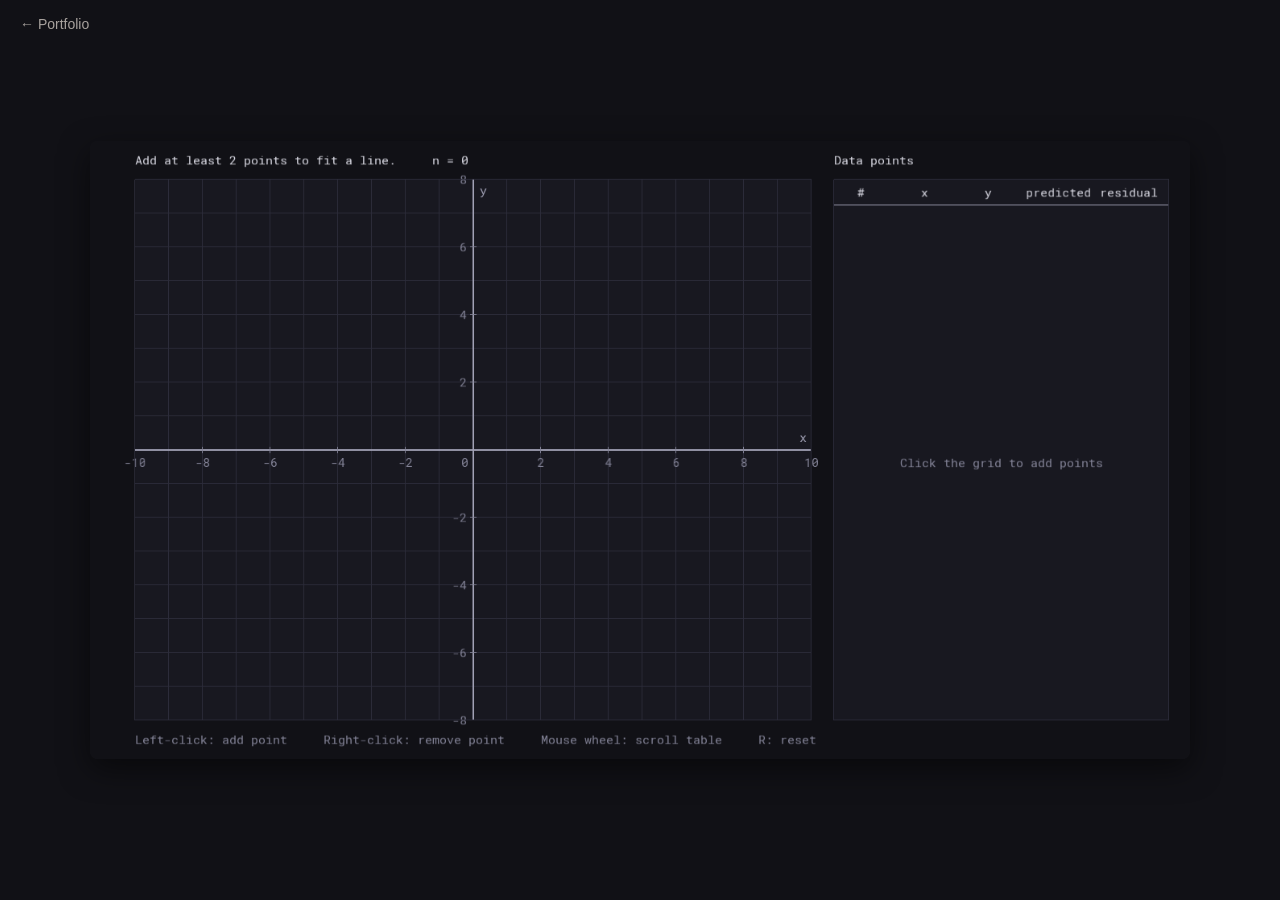
<file: linear-regression/index.html>
<!DOCTYPE html>
<html lang="en">
<head>
    <meta charset="utf-8"/>
    <meta http-equiv="X-UA-Compatible" content="IE=edge" />
    <meta name="viewport" content="width=device-width, initial-scale=1.0, maximum-scale=1.0, user-scalable=0" />
    <title>Linear Regression Visualizer</title>
    
    <style>
        /* Modern, centered page setup */
        body {
            background-color: #111116; /* Matches your portfolio dark color */
            color: #cccccc;
            margin: 0;
            padding: 0;
            display: flex;
            justify-content: center;
            align-items: center;
            min-height: 100vh;
            overflow: hidden; /* Prevents ugly double scrollbars */
            font-family: sans-serif;
        }

        /* Container that scales your canvas automatically */
        .game-wrapper {
        width: 86vw;       /* Squeezes the width to give your text room */
        max-width: 1320px; 
        aspect-ratio: 1366 / 768; 
        position: relative;
        padding: 10px;     /* Adds a safe defensive boundary around the text */
    }

        /* Back link, same role as "← Portfolio" on the job matcher demo */
        .back-link {
            position: fixed;
            top: 16px;
            left: 20px;
            z-index: 10;
            color: #a8a29e;
            font-size: 14px;
            font-weight: 500;
            text-decoration: none;
            transition: color 150ms ease;
        }
        .back-link:hover,
        .back-link:focus-visible { color: #ffffff; }

        canvas {
            width: 100%;
            height: 100%;
            display: block;
            image-rendering: optimizeSpeed;
            touch-action: none;
            border-radius: 8px; /* Smooth rounded corners */
            box-shadow: 0 10px 30px rgba(0, 0, 0, 0.5); /* Nice floating shadow */
        }
    </style>
</head>

<body>
    <a href="/portfolio/#projects" class="back-link">← Portfolio</a>

    <!-- Responsive wrapper to prevent clipping -->
    <div class="game-wrapper">
        <canvas id="canvas" width="1366" height="768">
            <p>Your browser doesn't support HTML5 canvas.</p>
        </canvas>
    </div>

    <!-- Main Game Logic Script (Make sure underscores match) -->
    <script type="text/javascript" src="regression_data/Lin_Reg.js?cachebust=1790392115"></script>
    <script>window.onload = GameMaker_Init;</script>
</body>
</html>
</file>
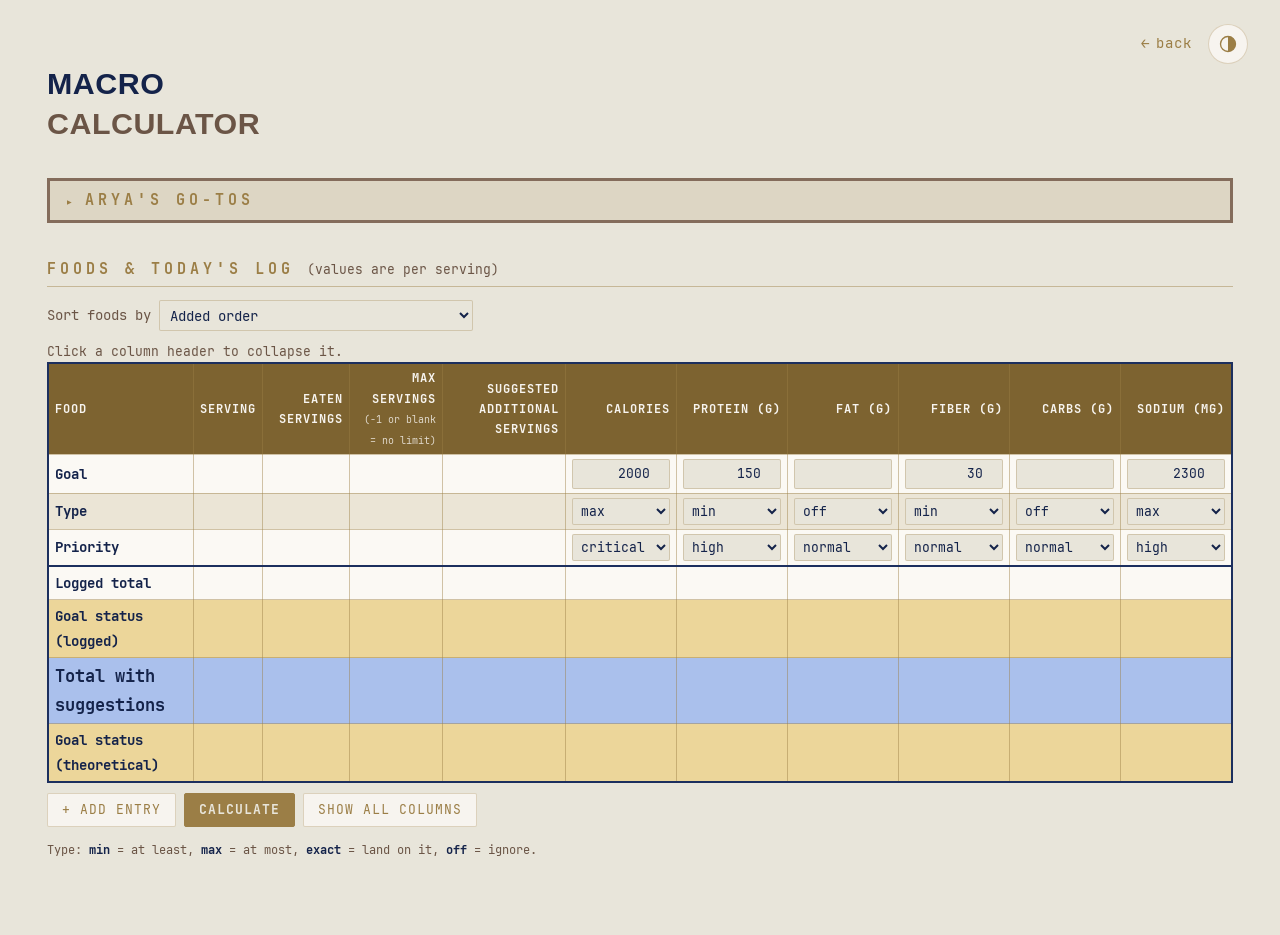
<file: macro-calculator/index.html>
<!doctype html>
<html lang="en">
<head>
<meta charset="utf-8">
<meta name="viewport" content="width=device-width, initial-scale=1">
<title>Macro Calculator</title>
<link rel="stylesheet" href="static/style.css?v=48dbe1ba">
<style id="collapse-css"></style>
<script>
  (function () {
    try { if (localStorage.getItem('portfolio-theme') === 'dark') document.documentElement.setAttribute('data-theme', 'dark'); } catch (e) {}
  })();
</script>
</head>
<body>
<div id="tip" role="tooltip"></div>
<a class="back-btn" href="/portfolio#projects" aria-label="Back to portfolio"><span aria-hidden="true">←</span> back</a>
<button type="button" class="theme-toggle" id="themeToggle" aria-label="Switch to dark mode">
  <svg class="theme-toggle-icon" viewBox="0 0 24 24" aria-hidden="true">
    <circle cx="12" cy="12" r="9" fill="none" stroke="currentColor" stroke-width="1.6"></circle>
    <path d="M12 3A9 9 0 0 0 12 21Z" fill="currentColor"></path>
  </svg>
</button>
<h1>Macro <span>Calculator</span></h1>


<h2>
  <button id="gototoggle" class="closed" aria-expanded="false" aria-controls="gotowrap"><span class="arrow">▾</span><span>Arya's go-tos</span></button>
</h2>
<div id="gotowrap" class="closed"><div id="gotoinner">
  <div id="gotolist"><div class="goto hint">Loading…</div></div>
</div></div>

<h2>Foods &amp; today's log <small>(values are per serving)</small></h2>
<div class="bar sortbar">
  <label>Sort foods by
    <select id="sort">
      <option value="">Added order</option>
      <option value="az">Name A–Z</option>
      <option value="za">Name Z–A</option>
      <option value="calories">Calories (high → low)</option>
      <option value="protein">Protein (high → low)</option>
      <option value="fat">Fat (high → low)</option>
      <option value="fiber">Fiber (high → low)</option>
      <option value="carbs">Carbs (high → low)</option>
      <option value="sodium">Sodium (high → low)</option>
      <option value="cal_per_protein">Calories per g protein (low → high)</option>
      <option value="protein_per_cal">Protein per calorie (high → low)</option>
    </select>
  </label>
</div>
<div class="hint">Click a column header to collapse it.</div>
<div style="overflow-x:auto">
<table id="foods">
  <thead>
    <tr>
      <th>Food</th><th>Serving</th><th>Eaten servings</th>
      <th data-label="Max servings">Max servings<br><small>(-1 or blank = no limit)</small></th>
      <th>Suggested additional servings</th>
      <th>Calories</th><th>Protein (g)</th><th>Fat (g)</th><th>Fiber (g)</th>
      <th>Carbs (g)</th><th>Sodium (mg)</th>
    </tr>
  </thead>
  <tbody id="goalrows"></tbody>
  <tbody id="foodbody"></tbody>
  <tfoot>
    <tr id="logged"><td>Logged total</td><td></td><td></td><td></td><td></td><td></td><td></td><td></td><td></td><td></td><td></td></tr>
    <tr id="loggedstatus" class="status"><td>Goal status (logged)</td><td></td><td></td><td></td><td></td><td></td><td></td><td></td><td></td><td></td><td></td></tr>
    <tr id="plan" class="plan"><td>Total with suggestions</td><td></td><td></td><td></td><td></td><td></td><td></td><td></td><td></td><td></td><td></td></tr>
    <tr id="status" class="status"><td>Goal status (theoretical)</td><td></td><td></td><td></td><td></td><td></td><td></td><td></td><td></td><td></td><td></td></tr>
  </tfoot>
</table>
</div>
<div class="bar">
  <button id="add">+ Add entry</button>
  <button id="calc" class="primary">Calculate</button>
  <button id="showall">Show all columns</button>
</div>

<p><small>Type: <b>min</b> = at least, <b>max</b> = at most, <b>exact</b> = land on it, <b>off</b> = ignore.</small></p>

<div id="msg"></div>

<script src="static/vendor/highs.js?v=9904d6bb"></script>
<script src="static/solver.js?v=2b8c3855"></script>
<script src="static/app.js?v=0b15c57d"></script>
</body>
</html>
</file>
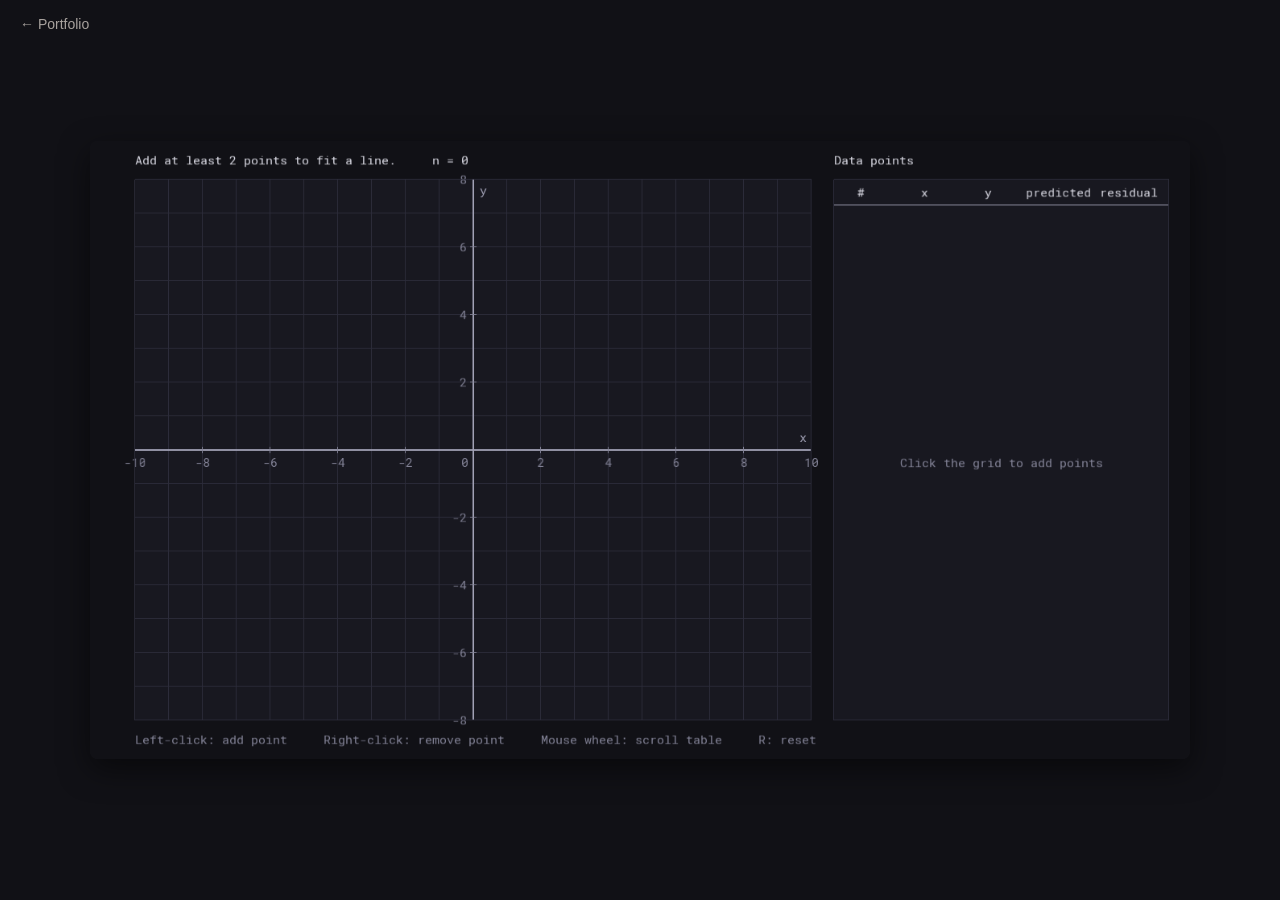
<file: projects/linear-regression/index.html>
<!DOCTYPE html>
<html lang="en">
<head>
    <meta charset="utf-8"/>
    <meta http-equiv="X-UA-Compatible" content="IE=edge" />
    <meta name="viewport" content="width=device-width, initial-scale=1.0, maximum-scale=1.0, user-scalable=0" />
    <title>Linear Regression Visualizer</title>
    
    <style>
        /* Modern, centered page setup */
        body {
            background-color: #111116; /* Matches your portfolio dark color */
            color: #cccccc;
            margin: 0;
            padding: 0;
            display: flex;
            justify-content: center;
            align-items: center;
            min-height: 100vh;
            overflow: hidden; /* Prevents ugly double scrollbars */
            font-family: sans-serif;
        }

        /* Container that scales your canvas automatically */
        .game-wrapper {
        width: 86vw;       /* Squeezes the width to give your text room */
        max-width: 1320px; 
        aspect-ratio: 1366 / 768; 
        position: relative;
        padding: 10px;     /* Adds a safe defensive boundary around the text */
    }

        /* Back link, same role as "← Portfolio" on the job matcher demo */
        .back-link {
            position: fixed;
            top: 16px;
            left: 20px;
            z-index: 10;
            color: #a8a29e;
            font-size: 14px;
            font-weight: 500;
            text-decoration: none;
            transition: color 150ms ease;
        }
        .back-link:hover,
        .back-link:focus-visible { color: #ffffff; }

        canvas {
            width: 100%;
            height: 100%;
            display: block;
            image-rendering: optimizeSpeed;
            touch-action: none;
            border-radius: 8px; /* Smooth rounded corners */
            box-shadow: 0 10px 30px rgba(0, 0, 0, 0.5); /* Nice floating shadow */
        }
    </style>
</head>

<body>
    <a href="../../index.html#projects" class="back-link">← Portfolio</a>

    <!-- Responsive wrapper to prevent clipping -->
    <div class="game-wrapper">
        <canvas id="canvas" width="1366" height="768">
            <p>Your browser doesn't support HTML5 canvas.</p>
        </canvas>
    </div>

    <!-- Main Game Logic Script (Make sure underscores match) -->
    <script type="text/javascript" src="regression_data/Lin_Reg.js?cachebust=1790392115"></script>
    <script>window.onload = GameMaker_Init;</script>
</body>
</html>
</file>
<file: macro-calculator/static/style.css>
@font-face { font-family: 'JetBrains Mono'; src: url('fonts/JetBrainsMono-Regular.woff2') format('woff2'); font-weight: 400; font-display: swap; }
@font-face { font-family: 'JetBrains Mono'; src: url('fonts/JetBrainsMono-Bold.woff2') format('woff2'); font-weight: 700; font-display: swap; }
@font-face { font-family: 'JetBrains Mono'; src: url('fonts/JetBrainsMono-ExtraBold.woff2') format('woff2'); font-weight: 800; font-display: swap; }

/* Design tokens mirror aryamitra.me (light default, dark via [data-theme]) */
:root {
  --color-bg: #e8e5da; --color-panel: #f7f4ef; --color-panel-tint: rgba(155, 126, 70, 0.15); --color-hover-bg: #ede8df;
  --color-text: #1c2f5e; --color-text-dim: #6b5546; --color-text-strong: #14234a;
  --color-accent: #9b7e46; --color-accent-muted: #9eb7e5; --color-accent-soft: #846c5b; --color-accent-tint: rgba(155, 126, 70, 0.12);
  --color-border: rgba(155, 126, 70, 0.45); --color-border-strong: rgba(155, 126, 70, 0.3); --color-glow: rgba(155, 126, 70, 0.2);
  --color-good: #1c6b3e; --color-bad: #a81c42; --color-warn: #8a5a00;
  --color-outline: #1c2f5e;
  /* table: header = deep gold; zebra steps ~6% lightness apart; the two key rows are a complementary
     blue/gold pair at equal lightness (L~82) so neither outweighs the other */
  --color-th-bg: #7d6330; --color-th-text: #f7f4ef; --color-th-hover: #6a5226;
  --color-row-light: #fbf9f4; --color-row-dark: #ebe5d6;
  --color-plan-bg: #aac0ec; --color-status-bg: #ecd69a;
  --color-sug: #c9d7f2;
}
:root[data-theme="dark"] {
  --color-bg: #031211; --color-panel: #081621; --color-panel-tint: rgba(16, 43, 63, 0.4); --color-hover-bg: #1c2f4f;
  --color-text: #9494ad; --color-text-dim: #7a7690; --color-text-strong: #e2cfea;
  --color-accent: #b185da; --color-accent-muted: #a06cd5; --color-accent-soft: #6247aa; --color-accent-tint: rgba(160, 108, 213, 0.1);
  --color-border: rgba(160, 108, 213, 0.45); --color-border-strong: rgba(160, 108, 213, 0.4); --color-glow: rgba(160, 108, 213, 0.3);
  --color-good: #5fcf8a; --color-bad: #ff6b8b; --color-warn: #e0b34a;
  --color-outline: #b185da;
  --color-th-bg: #6247aa; --color-th-text: #f3e9fa; --color-th-hover: #7458c0;
  --color-row-light: #0d2233; --color-row-dark: #081621;
  --color-plan-bg: #4a3590; --color-status-bg: #5a4a14;
  --color-sug: rgba(160, 108, 213, 0.28);
}

* { box-sizing: border-box; }
html { scroll-behavior: smooth; }
body { margin: 0 auto; padding: 4rem 2rem; max-width: 1250px; background: var(--color-bg); color: var(--color-text);
       font-family: 'JetBrains Mono', 'Courier New', Courier, monospace; line-height: 1.7; font-size: 0.9rem;
       -webkit-font-smoothing: antialiased; transition: background-color 0.2s ease, color 0.2s ease; }

h1 { font-family: 'Helvetica Neue', Helvetica, Arial, sans-serif; font-size: 1.9rem; font-weight: 800; text-transform: uppercase;
     letter-spacing: 0.5px; line-height: 1.3; color: var(--color-text-strong); margin: 0 0 0.8rem; }
h1 span { display: block; color: var(--color-text-dim); }
.name-divider { width: 28px; height: 2px; background: var(--color-accent-soft); margin-bottom: 1rem; }
h2 { margin: 2.2rem 0 0.8rem; padding-bottom: 0.3rem; font-size: 0.95rem; font-weight: 700; text-transform: uppercase;
     letter-spacing: 4px; color: var(--color-accent); border-bottom: 1px solid var(--color-border); line-height: 1.5; }
h2 small { text-transform: none; letter-spacing: 0; font-weight: 400; color: var(--color-text-dim); }
p { margin: 0.6rem 0; }
b { color: var(--color-text-strong); }

/* back link + theme toggle, same placement as aryamitra.me */
.theme-toggle { position: fixed; top: 1.5rem; right: 2rem; z-index: 1001; width: 40px; height: 40px; padding: 0; display: flex;
  align-items: center; justify-content: center; background: var(--color-panel); border: 1px solid var(--color-border-strong);
  border-radius: 50%; color: var(--color-accent); cursor: pointer; transition: color 0.2s, border-color 0.2s, background-color 0.2s; }
.theme-toggle:hover, .theme-toggle:focus-visible { border-color: var(--color-accent-muted); color: var(--color-text-strong); background: var(--color-hover-bg); }
.theme-toggle:focus-visible { outline: 2px solid var(--color-accent-muted); outline-offset: 2px; }
.theme-toggle-icon { width: 20px; height: 20px; transition: transform 0.4s ease; }
:root:not([data-theme="dark"]) .theme-toggle-icon { transform: scaleX(-1); }
.back-btn { position: fixed; top: 1.5rem; right: calc(2rem + 40px + 1rem); z-index: 1001; height: 40px; display: flex; align-items: center;
  gap: 0.4rem; color: var(--color-accent); font-size: 0.85rem; letter-spacing: 1px; text-decoration: none; transition: color 0.2s; }
.back-btn:hover, .back-btn:focus-visible { color: var(--color-text-strong); outline: none; }
@media (max-width: 900px) {
  body { padding: 4rem 1rem 2rem; }
  .theme-toggle { position: absolute; right: 1rem; top: 1rem; }
  .back-btn { position: absolute; top: 1rem; right: calc(1rem + 40px + 0.75rem); }
}

/* tables */
table { border-collapse: collapse; width: 100%; background: var(--color-panel); border: 2px solid var(--color-outline); }
th, td { border: 1px solid var(--color-border); padding: 4px 6px; text-align: right; vertical-align: middle; }
th { background: var(--color-th-bg); color: var(--color-th-text); font-weight: 700; font-size: 0.75rem; text-transform: uppercase;
     letter-spacing: 1px; cursor: pointer; user-select: none; transition: background-color 0.2s; }
th:hover { background: var(--color-th-hover); }
th small { font-weight: 400; color: var(--color-th-text); opacity: 0.8; text-transform: none; letter-spacing: 0; }
td:first-child, th:first-child { text-align: left; }
tbody tr:nth-child(odd) td { background: var(--color-row-light); }
tbody tr:nth-child(even) td { background: var(--color-row-dark); }
tfoot td { font-weight: 700; color: var(--color-text-strong); }
tfoot tr#logged td { background: var(--color-row-light); border-top: 2px solid var(--color-outline); }
tfoot tr.plan td { background: var(--color-plan-bg); font-size: 1.05rem; }
tfoot tr.status td { background: var(--color-status-bg); }
tbody#goalrows tr:last-child td { border-bottom: 2px solid var(--color-outline); }
tbody#goalrows td:first-child { font-weight: 700; color: var(--color-text-strong); }
.sug { background: var(--color-sug) !important; font-weight: 800; font-size: 1.05rem; min-width: 90px; color: var(--color-text-strong); }
.met { color: var(--color-good); font-weight: 700; }
.unmet { color: var(--color-bad); font-weight: 700; }

/* controls */
input, select, textarea { width: 100%; font: inherit; padding: 4px 6px; color: var(--color-text-strong); background: var(--color-bg);
  border: 1px solid var(--color-border-strong); border-radius: 2px; transition: border-color 0.2s; }
input:focus, select:focus, textarea:focus { outline: none; border-color: var(--color-accent); }
input[type=number] { text-align: right; min-width: 60px; }
textarea.name { resize: none; overflow: hidden; min-width: 150px; line-height: 1.3; }
button { font: inherit; padding: 5px 14px; cursor: pointer; color: var(--color-accent); background: var(--color-panel);
  border: 1px solid var(--color-border-strong); border-radius: 2px; text-transform: uppercase; letter-spacing: 1px; font-size: 0.8rem;
  transition: color 0.2s, border-color 0.2s, background-color 0.2s; }
button:hover { color: var(--color-text-strong); background: var(--color-hover-bg); border-color: var(--color-accent-muted); }
button:focus-visible { outline: 2px solid var(--color-accent-muted); outline-offset: 2px; }
button.primary { background: var(--color-accent); color: var(--color-bg); border-color: var(--color-accent); font-weight: 700; }
button.primary:hover { background: var(--color-accent); color: var(--color-panel); filter: brightness(1.1); }
.bar { margin: 10px 0; display: flex; gap: 8px; flex-wrap: wrap; align-items: center; }
.bar label { display: flex; align-items: center; gap: 8px; color: var(--color-text-dim); }
.bar select { width: auto; }
#msg { margin-top: 10px; }
.err { color: var(--color-bad); }
.warn { color: var(--color-warn); }
.hint { color: var(--color-text-dim); font-size: 0.8rem; }
small { color: var(--color-text-dim); }
.namecell { display: flex; align-items: flex-start; gap: 4px; }
.namecell button { padding: 2px 8px; }

#tip { position: fixed; z-index: 10; display: none; pointer-events: none; background: var(--color-panel); color: var(--color-text-strong);
  border: 1px solid var(--color-border-strong); padding: 4px 8px; border-radius: 2px; font-size: 0.8rem; max-width: 260px; }

/* go-to list: collapses with a height animation */
#gototoggle { display: flex; align-items: center; gap: 8px; width: 100%; padding: 8px 12px; text-align: left; font-weight: 700;
  font-size: 0.95rem; letter-spacing: 4px; color: var(--color-accent); background: var(--color-panel-tint); border: 3px solid var(--color-accent-soft); border-radius: 0; }
#gototoggle:hover { background: var(--color-hover-bg); }
#gototoggle .arrow { display: inline-flex; align-items: center; justify-content: center; width: 1em; height: 1em; line-height: 1; transition: transform 0.25s ease; }
#gototoggle.closed .arrow { transform: rotate(-90deg); }
h2:has(#gototoggle) { border-bottom: 0; padding: 0; letter-spacing: 0; margin-bottom: 0; }
#gotowrap { display: grid; grid-template-rows: 1fr; transition: grid-template-rows 0.25s ease; }
#gotowrap.closed { grid-template-rows: 0fr; }
#gotoinner { overflow: hidden; min-height: 0; }
#gotolist { border: 3px solid var(--color-accent-soft); border-top: 0; background: var(--color-panel); }
.goto { display: flex; align-items: center; gap: 12px; padding: 6px 10px; border-bottom: 1px solid var(--color-border); }
.goto:last-child { border-bottom: 0; }
.goto .info { flex: 1; min-width: 0; overflow-wrap: anywhere; color: var(--color-text-strong); }
.goto .macros { color: var(--color-text-dim); font-size: 0.8rem; }
.goto button { padding: 4px 14px; white-space: nowrap; }
.goto button.added { color: var(--color-good); }

td input, td select { font-size: 0.8rem; padding: 3px 4px; }
td select { min-width: 74px; }
.sortbar label { flex-wrap: wrap; gap: 4px 8px; }
.sortbar select { max-width: 100%; }
@media (max-width: 600px) { .sortbar, .sortbar label, .sortbar select { width: 100%; } }
</file>
